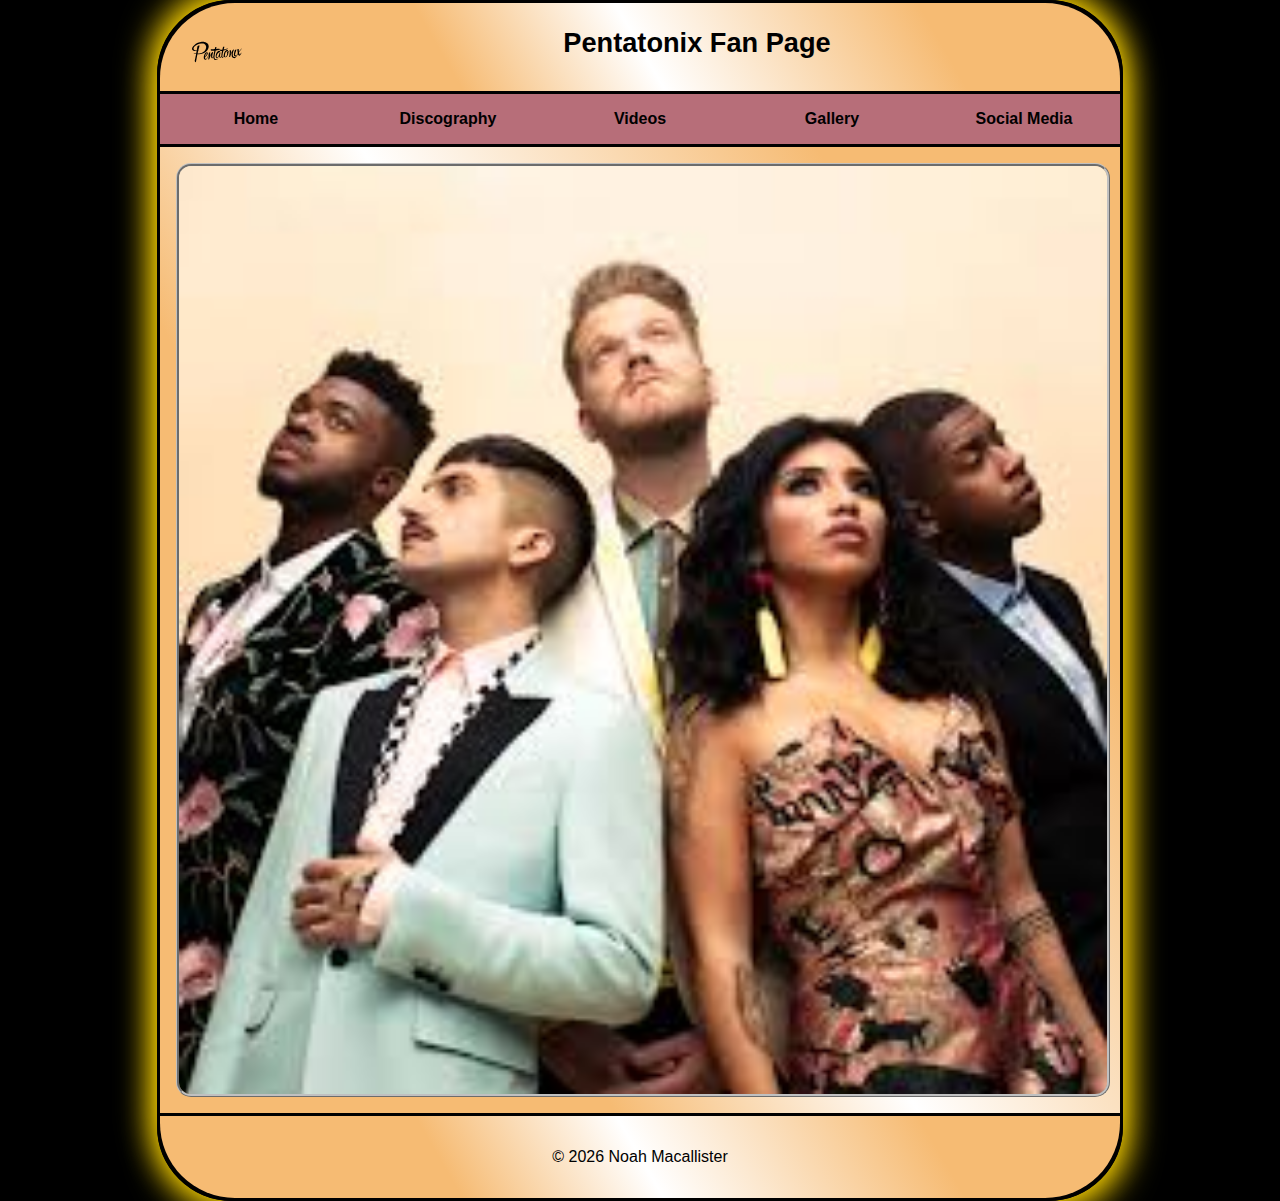
<file: index.html>
<!DOCTYPE html>
<html lang="en">
<head>
    <meta charset="UTF-8">
    <meta http-equiv="X-UA-Compatible" content="IE=edge">
    <meta name="viewport" content="width=device-width, initial-scale=1.0">
    <title>PTX Fan Page</title>
    <link rel="shortcut icon" href="videos/images/ptx-head.png">
    <link rel="stylesheet" href="styles/home.css">
    <link rel="stylesheet" href="videos/styles/slicknav.css">
    <script src="https://code.jquery.com/jquery-3.2.1.min.js"></script>
    <script src="js/jquery.slicknav.min.js"></script>
    <script type="text/javascript">
        $(document).ready(function(){
            $('#nav_bar').slicknav({prependTo:"#mobile_menu"});
        });
    </script>
</head>
<body>
    <header>
        <a href=""><img src="videos/images/ptx-logo-large.svg" width="50" height="50"></a> <!--logo image-->
        <h1>Pentatonix Fan Page</h1>
    </header>
    <nav id="mobile_menu"></nav>
    <div id = "nav_bar">
        <ul>
            <li><a href="index.html">Home</a></li>
            <li><a href="">Discography</a></li>
            <li><a href="videos/index.html">Videos</a></li>
            <li><a href="pentatonix/index.html">Gallery</a></li>
            <li><a href="">Social Media</a></li>
        </ul>
    </div>
    <main>
        <a href=""><img src="pentatonix/images/1.jpeg"></a> <!--logo image-->
    </main>
    <footer>
        <p>&copy; <script>document.write(new Date().getFullYear())</script> Noah Macallister</p>
    </footer>
</body>
</html>
</file>
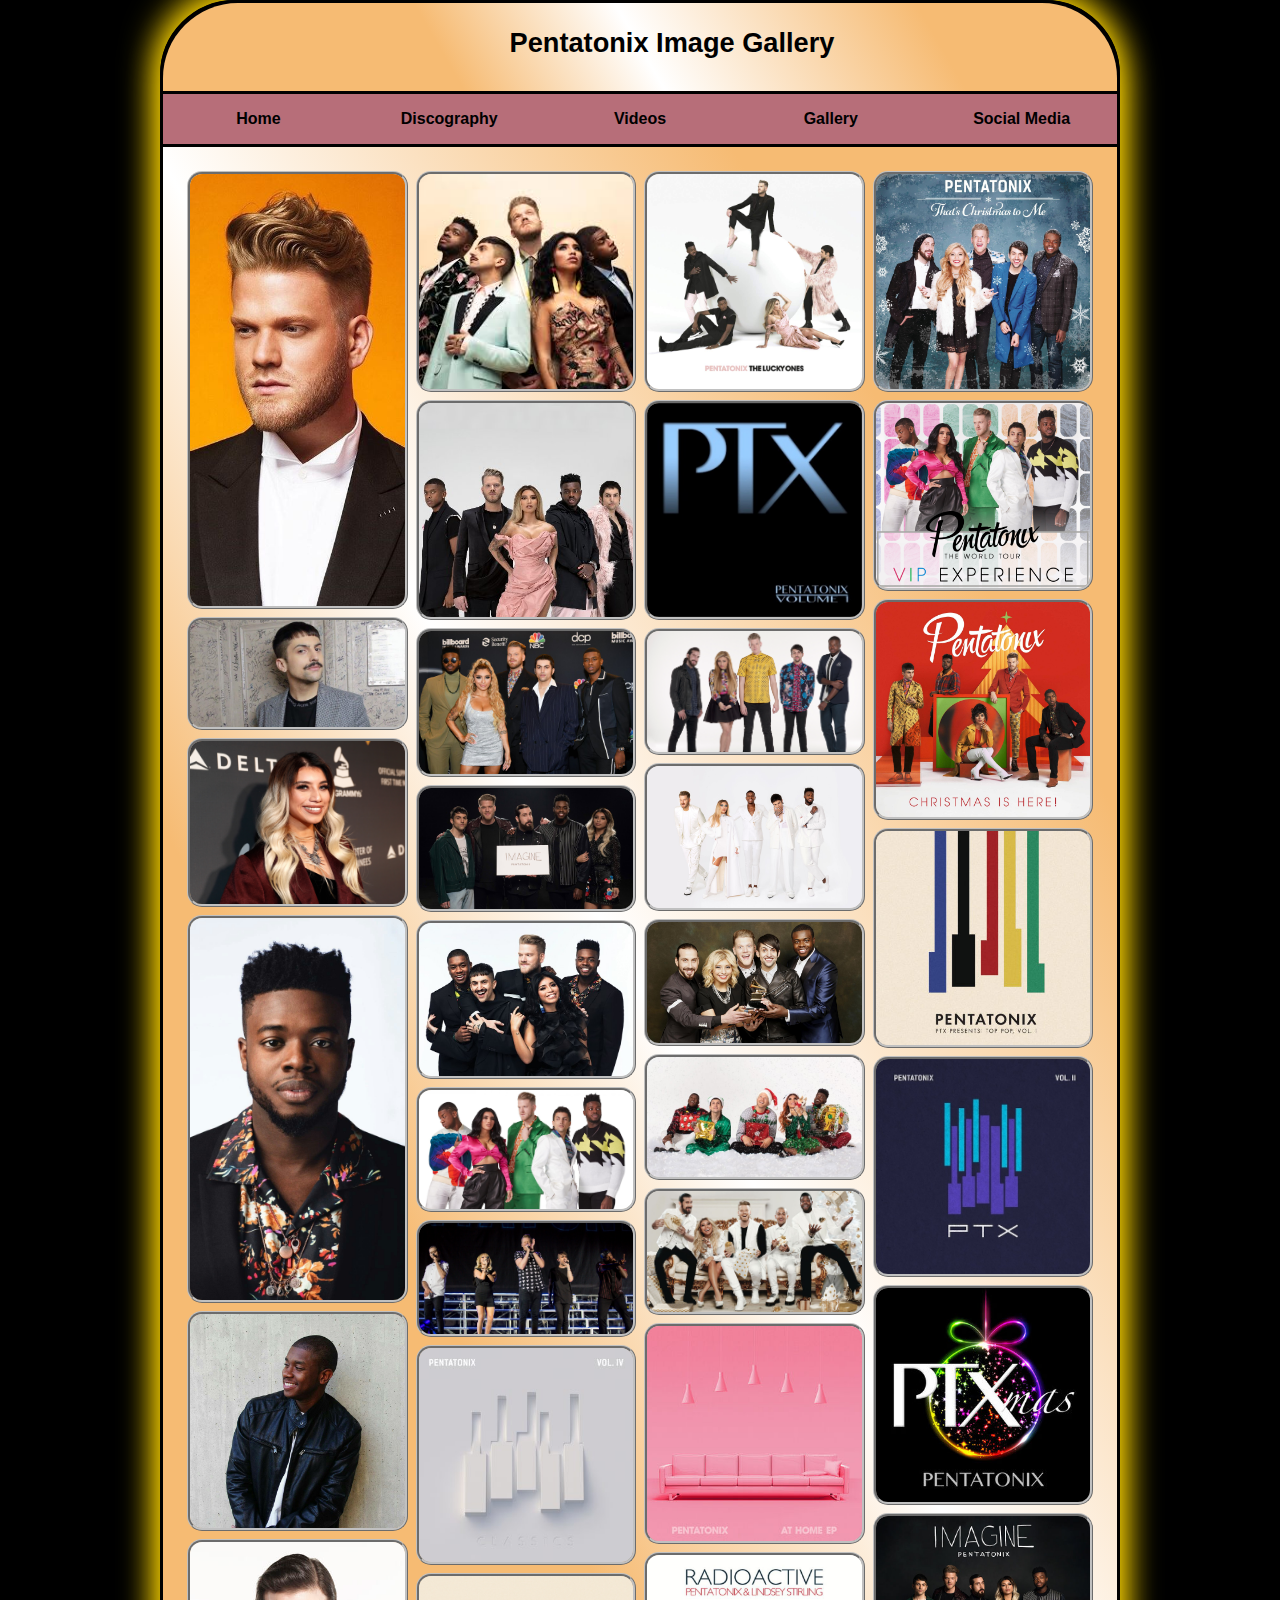
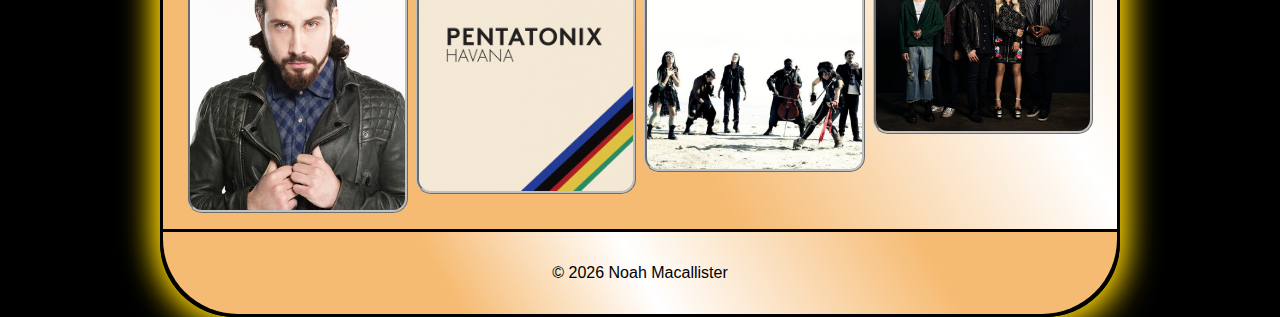
<file: pentatonix/index.html>
<!DOCTYPE html>
<html lang="en">
<head>
    <meta charset="UTF-8">
    <meta http-equiv="X-UA-Compatible" content="IE=edge">
    <meta name="viewport" content="width=device-width, initial-scale=1.0">
    <title>PTX Fan Page</title>
    <link rel="shortcut icon" href="videos/images/ptx-head.png">
    <link rel="stylesheet" href="styles/main.css">
    <link rel="stylesheet" href="../videos/styles/slicknav.css">
    <script src="https://code.jquery.com/jquery-3.2.1.min.js"></script>
    <script src="../js/jquery.slicknav.min.js"></script>
    <script type="text/javascript">
        $(document).ready(function(){
            $('#nav_bar').slicknav({prependTo:"#mobile_menu"});
        });
    </script>
</head>
<body>
    <header>
        <a href=""><img src="../videos/images/ptx-logo-large.svg" width="50" height="50"></a> <!--logo image-->
        <h1>Pentatonix Image Gallery</h1>
    </header>
    <nav id="mobile_menu"></nav>
    <div id = "nav_bar">
        <ul>
            <li><a href="../index.html">Home</a></li>
            <li><a href="">Discography</a></li>
            <li><a href="../videos/index.html">Videos</a></li>
            <li><a href="">Gallery</a></li>
            <li><a href="">Social Media</a></li>
        </ul>
    </div>
    <main>
        <!--Photo Grid-->
        <div class="row">
            <div class="column">
                <img src="images/scotthoying.jpg" style = "width: 100%">
                <img src="images/mitchgrassi.jpg" style = "width: 100%">
                <img src="images/kirstinmaldonado.jpg" style = "width: 100%">
                <img src="images/kevinolusola.jpg" style = "width: 100%">
                <img src="images/mattsallee.jpg" style = "width: 100%">
                <img src="images/avikaplan.jpg" style = "width: 100%">
            </div>
            <div class="column">
                <img src="images/1.jpeg" style = "width: 100%">
                <img src="images/2.jpg" style = "width: 100%">
                <img src="images/3.jpg" style = "width: 100%">
                <img src="images/4.jpg" style = "width: 100%">
                <img src="images/5.jpg" style = "width: 100%">
                <img src="images/6.jpg" style = "width: 100%">
                <img src="images/7.jpg" style = "width: 100%">
                <img src="images/21.jpg" style = "width: 100%">
                <img src="images/22.jpg" style = "width: 100%">
                
            </div>
            <div class="column">
                <img src="images/24.jpg" style = "width: 100%">
                <img src="images/19.jpg" style = "width: 100%">
                <img src="images/8.jpg" style = "width: 100%">
                <img src="images/9.jpg" style = "width: 100%">
                <img src="images/10.jpg" style = "width: 100%">
                <img src="images/11.jpg" style = "width: 100%">
                <img src="images/12.jpg" style = "width: 100%">
                <img src="images/20.jpg" style = "width: 100%">
                <img src="images/23.jpg" style = "width: 100%">   
            </div>
            <div class="column">
                <img src="images/13.jpg" style = "width: 100%">
                <img src="images/14.jpg" style = "width: 100%">
                <img src="images/15.jpg" style = "width: 100%">
                <img src="images/16.jpg" style = "width: 100%">
                <img src="images/17.jpg" style = "width: 100%">
                <img src="images/18.jpg" style = "width: 100%">
                <img src="images/25.jpg" style = "width: 100%">
            </div>
        </div>
    </main>
    <footer>
        <p>&copy; <script>document.write(new Date().getFullYear())</script> Noah Macallister</p>
    </footer>
</body>
</html>
</file>
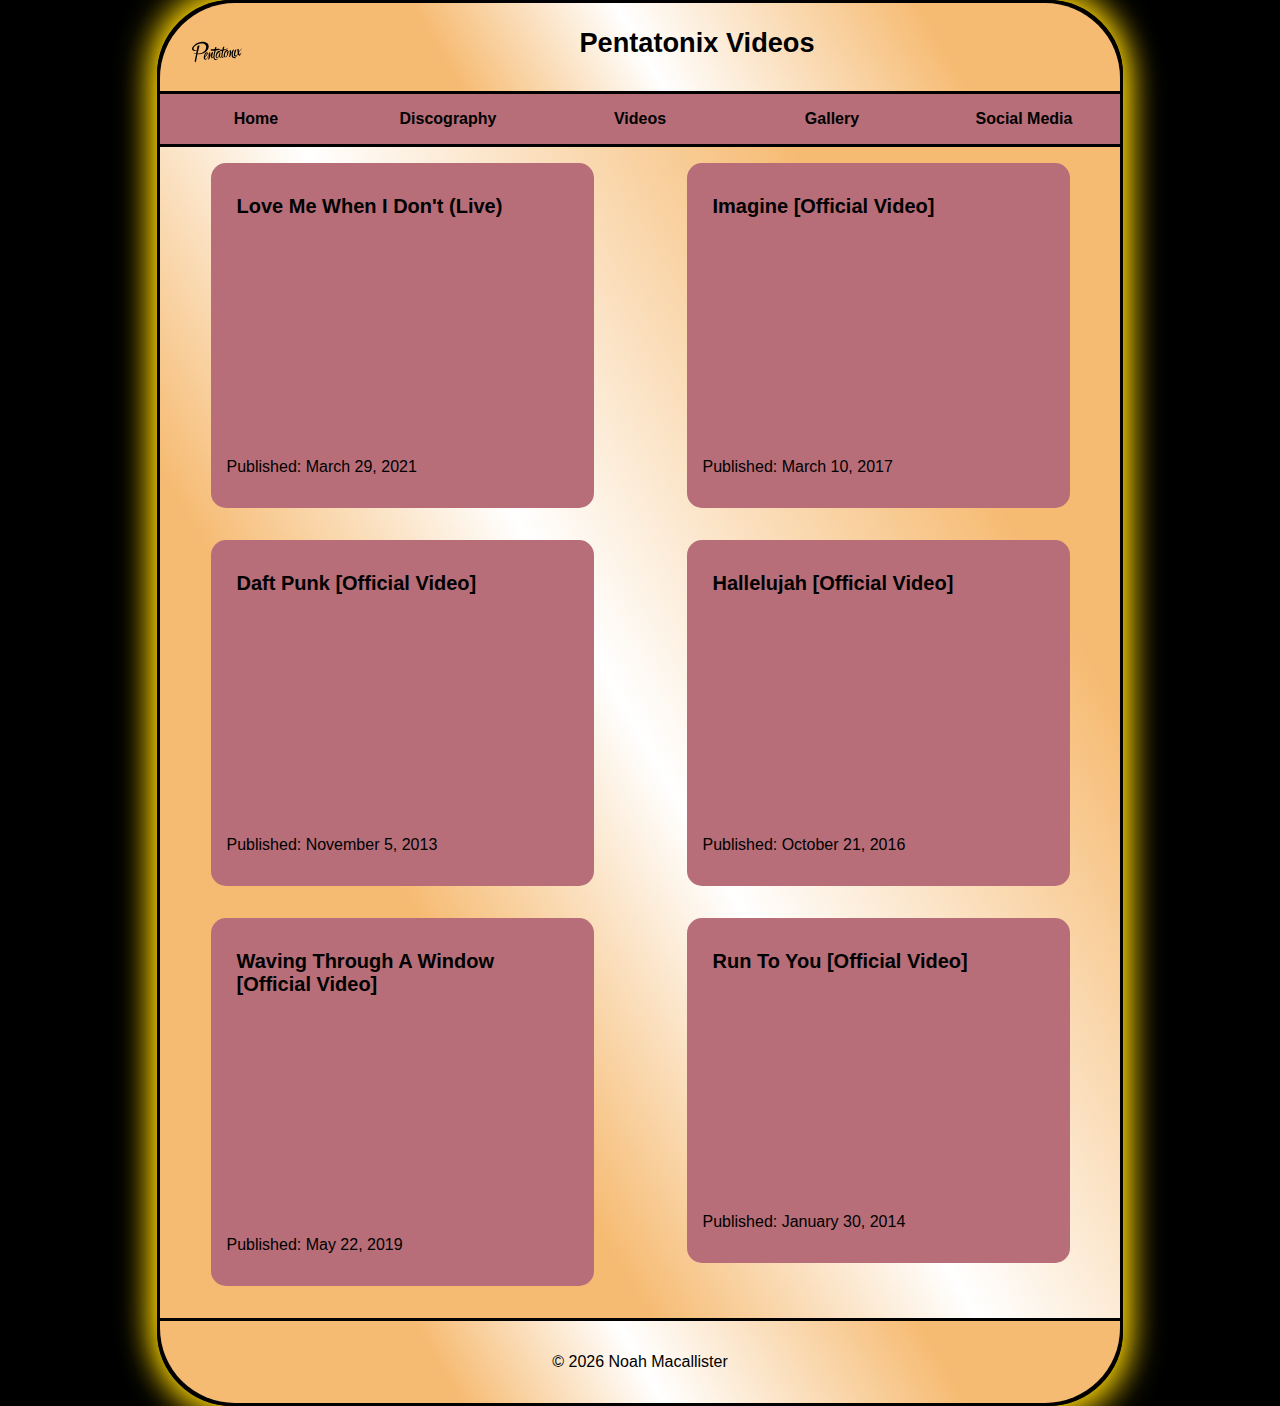
<file: videos/index.html>
<!DOCTYPE html>
<html lang="en">
<head>
    <meta charset="UTF-8">
    <meta http-equiv="X-UA-Compatible" content="IE=edge">
    <meta name="viewport" content="width=device-width, initial-scale=1.0">
    <title>PTX Fan Page</title>
    <link rel="shortcut icon" href="images/ptx-head.png">
    <link rel="stylesheet" href="styles/main.css">
    <link rel="stylesheet" href="styles/slicknav.css">
    <script src="https://code.jquery.com/jquery-3.2.1.min.js"></script>
    <script src="../js/jquery.slicknav.min.js"></script>
    <script type="text/javascript">
        $(document).ready(function(){
            $('#nav_bar').slicknav({prependTo:"#mobile_menu"});
        });
    </script>
</head>
<body>
    <header>
        <a href=""><img src="images/ptx-logo-large.svg" width="50" height="50"></a> <!--logo image-->
        <h1>Pentatonix Videos</h1>
    </header>
    <nav id="mobile_menu"></nav>
    <div id = "nav_bar">
        <ul>
            <li><a href="../index.html">Home</a></li>
            <li><a href="">Discography</a></li>
            <li><a href="">Videos</a></li>
            <li><a href="../pentatonix/index.html">Gallery</a></li>
            <li><a href="">Social Media</a></li>
        </ul>
    </div>
    <main>
        <div class="row">
            <section class="column">
                <div class="video">
                    <h3>Love Me When I Don't (Live)</h3>
                    <div class = "videowrapper">
                        <iframe src="https://www.youtube.com/embed/IbKkFnnxkEk" title="YouTube video player" frameborder="0" allow="accelerometer; autoplay; clipboard-write; encrypted-media; gyroscope; picture-in-picture" allowfullscreen></iframe>
                    </div>
                    <p>Published: March 29, 2021</p>
                </div>
                <div class="video">
                    <h3>Daft Punk [Official Video]</h3>
                    <div class = "videowrapper">
                        <iframe src="https://www.youtube.com/embed/3MteSlpxCpo" title="YouTube video player" frameborder="0" allow="accelerometer; autoplay; clipboard-write; encrypted-media; gyroscope; picture-in-picture" allowfullscreen></iframe>
                    </div>
                    <p>Published: November 5, 2013</p>
                </div>
                <div class="video">
                    <h3>Waving Through A Window [Official Video]</h3>
                    <div class = "videowrapper">
                        <iframe src="https://www.youtube.com/embed/xpqEeFk7gos" title="YouTube video player" frameborder="0" allow="accelerometer; autoplay; clipboard-write; encrypted-media; gyroscope; picture-in-picture" allowfullscreen></iframe>
                    </div>
                    <p>Published: May 22, 2019</p>
                </div>
            </section>
            <section  class="column">
                <div class="video">
                    <h3>Imagine [Official Video]</h3>
                    <div class = "videowrapper">
                        <iframe src="https://www.youtube.com/embed/NLiWFUDJ95I?list=PLU_mcNMHvxil0QCxZZB8cjWEiCZEAJRvm" title="YouTube video player" frameborder="0" allow="accelerometer; autoplay; clipboard-write; encrypted-media; gyroscope; picture-in-picture" allowfullscreen></iframe>
                    </div>
                    <p>Published: March 10, 2017</p>
                </div>
                <div class="video">
                    <h3>Hallelujah [Official Video]</h3>
                    <div class = "videowrapper">
                        <iframe src="https://www.youtube.com/embed/LRP8d7hhpoQ?list=PLU_mcNMHvxil0QCxZZB8cjWEiCZEAJRvm" title="YouTube video player" frameborder="0" allow="accelerometer; autoplay; clipboard-write; encrypted-media; gyroscope; picture-in-picture" allowfullscreen></iframe>
                    </div>
                    <p>Published: October 21, 2016</p>
                </div>
                <div class="video">
                    <h3>Run To You [Official Video]</h3>
                    <div class = "videowrapper">
                        <iframe src="https://www.youtube.com/embed/sp7PS_UN8Lo?list=PLU_mcNMHvxil0QCxZZB8cjWEiCZEAJRvm" title="YouTube video player" frameborder="0" allow="accelerometer; autoplay; clipboard-write; encrypted-media; gyroscope; picture-in-picture" allowfullscreen></iframe>
                    </div>
                    <p>Published: January 30, 2014</p>
                </div>
            </section>
        </div>
    </main>
    <footer>
        <p>&copy; <script>document.write(new Date().getFullYear())</script> Noah Macallister</p>
    </footer>
</body>
</html>
</file>
<file: pentatonix/styles/main.css>
* {
    margin: 0;
	padding: 0;
    box-sizing: border-box;
}
body{
    font-family: Arial, Helvetica, sans-serif;
    font-size: 100%;
    width: 98%;
    max-width: 960px;
    margin: 0 auto;
    border: 3px solid black;
    background-color: black;
    border-radius: 75px;
    box-shadow: 3px 10px 35px gold, -3px -10px 35px gold;
}
/*Header styles*/
header{
	border-bottom: 3px solid black;
	padding-top: 1.5em;
	padding-bottom: 2em;
	background-image: -webkit-linear-gradient(30deg, #f6bb73 0%, #f6bb73 30%, white 50%, #f6bb73 80%, #f6bb73 100%);
    border-radius: 75px 75px 0 0;
}
header img {
	float: left;
	padding-right: 2em;
	padding-left: 2em;
}
header h1{
	font-size: 170%;
	color: black;
    text-align: center;
}
/*Nav Bar styles*/
#nav_bar ul{
	list-style-type: none;
	margin: 0;
	padding: 0;
	position: relative;
}
#nav_bar ul li{
	float: left;
	width: 20%; /*160 / 800 x 100*/
}
#nav_bar ul li a{
	display: block;
	text-align: center;
	padding-top: 1em;
	padding-bottom: 1em;
	text-decoration: none;
	background-color: #b76e79;
	color: black;
	font-weight: bold;
}
#nav_bar ul li:hover{
	display: block;
    font-style: italic;
}
#nav_bar ul::after{
	content: "";
	clear:both;
	display: block;
}
#mobile_menu{
    display: none;
}
/*Main Styles*/
main{
    border-top: 3px solid black;
    border-bottom: 3px solid black;
	background-image: -webkit-linear-gradient(30deg, #f6bb73 0%, #f6bb73 30%, white 50%, #f6bb73 80%, #f6bb73 100%);
    padding: 1em;
}
.row{
    display: -ms-flexbox;
    display: flex;
    -ms-flex-wrap: wrap;
    flex-wrap: wrap;
    padding: 0 4px;
}
/*Create four equal columns that sits next to each other*/
.column{
    -ms-flex: 25%;
    flex: 25%;
    max-width: 25%;
    padding: 0 4px;
}
.column img{
    margin-top: 8px;
    vertical-align: middle;
    width: 100%;
    border-radius: 15px;
    border: 3px ridge silver;
}
/*Footer Styles*/
footer{
    text-align: center;
    color: black;
    padding: 2em;
    background-image: -webkit-linear-gradient(30deg, #f6bb73 0%, #f6bb73 30%, white 50%, #f6bb73 80%, #f6bb73 100%);
    border-radius: 0 0 75px 75px;
}
/*Responsive layout - makes a two columned layout instead of a four column layout*/
@media screen and (max-width: 800px){
    .column{
        -ms-flex: 50%;
        flex: 50%;
        max-width: 50%;
    }
}
@media only screen and (max-width: 767px){
    #nav_bar{
        display: none;
    }
    #mobile_menu{
		display: block;
	}
	.slicknav_menu{
		background-color: #b76e79 !important;
	}
}
/*Responsive layout - makes a one column layout instead of a two column, they will sit ontop of each other*/
@media screen and (max-width: 600px){
    .column{
        -ms-flex: 100%;
        flex: 100%;
        max-width: 100%;
    }
}
</file>
<file: styles/home.css>
/*reset selector*/
* {
	margin: 0;
	padding: 0;
}
/*Body styles*/
body {
	font-family: Arial, Helvetica, sans-serif;
    font-size: 100%;
	width: 98%;
	max-width: 960px;
	margin: 0 auto;
	border: 3px solid black;
    background-color: black;
    border-radius: 75px;
    box-shadow: 3px 10px 35px gold, -3px -10px 35px gold;
}
/*Header styles*/
header{
	border-bottom: 3px solid black;
	padding-top: 1.5em;
	padding-bottom: 2em;
	background-image: -webkit-linear-gradient(30deg, #f6bb73 0%, #f6bb73 30%, white 50%, #f6bb73 80%, #f6bb73 100%);
    border-radius: 75px 75px 0 0;
}
header img {
	float: left;
	padding-right: 2em;
	padding-left: 2em;
}
header h1{
	font-size: 170%;
	color: black;
    text-align: center;
}
/*Nav Bar styles*/
#nav_bar ul{
	list-style-type: none;
	margin: 0;
	padding: 0;
	position: relative;
}
#nav_bar ul li{
	float: left;
	width: 20%; /*160 / 800 x 100*/
}
#nav_bar ul li a{
	display: block;
	text-align: center;
	padding-top: 1em;
	padding-bottom: 1em;
	text-decoration: none;
	background-color: #b76e79;
	color: black;
	font-weight: bold;
}
#nav_bar ul li:hover{
	display: block;
    font-style: italic;
}
#nav_bar ul::after{
	content: "";
	clear:both;
	display: block;
}
#mobile_menu{
	display: none;
}
/*Main Styles*/
main{
    border-top: 3px solid black;
    border-bottom: 3px solid black;
	background-image: -webkit-linear-gradient(30deg, #f6bb73 0%, #f6bb73 30%, white 50%, #f6bb73 80%, #f6bb73 100%);
    padding: 1em;
}
main img{
    vertical-align: middle;
    width: 100%;
    border-radius: 15px;
    border: 3px ridge silver;
}
/*Footer Styles*/
footer{
    text-align: center;
    color: black;
    padding: 2em;
    background-image: -webkit-linear-gradient(30deg, #f6bb73 0%, #f6bb73 30%, white 50%, #f6bb73 80%, #f6bb73 100%);
    border-radius: 0 0 75px 75px;
}
@media only screen and (max-width: 767px){
    #nav_bar{
        display: none;
    }
    #mobile_menu{
		display: block;
	}
	.slicknav_menu{
		background-color: #b76e79 !important;
        display: block;
	}
}
</file>
<file: videos/styles/main.css>
/*reset selector*/
* {
	margin: 0;
	padding: 0;
}
/*Body styles*/
body {
	font-family: Arial, Helvetica, sans-serif;
    font-size: 100%;
	width: 98%;
	max-width: 960px;
	margin: 0 auto;
	border: 3px solid black;
    background-color: black;
    border-radius: 75px;
    box-shadow: 3px 10px 35px gold, -3px -10px 35px gold;
}
/*Header styles*/
header{
	border-bottom: 3px solid black;
	padding-top: 1.5em;
	padding-bottom: 2em;
	background-image: -webkit-linear-gradient(30deg, #f6bb73 0%, #f6bb73 30%, white 50%, #f6bb73 80%, #f6bb73 100%);
    border-radius: 75px 75px 0 0;
}
header img {
	float: left;
	padding-right: 2em;
	padding-left: 2em;
}
header h1{
	font-size: 170%;
	color: black;
    text-align: center;
}
/*Nav Bar styles*/
#nav_bar ul{
	list-style-type: none;
	margin: 0;
	padding: 0;
	position: relative;
}
#nav_bar ul li{
	float: left;
	width: 20%; /*160 / 800 x 100*/
}
#nav_bar ul li a{
	display: block;
	text-align: center;
	padding-top: 1em;
	padding-bottom: 1em;
	text-decoration: none;
	background-color: #b76e79;
	color: black;
	font-weight: bold;
}
#nav_bar ul li:hover{
	display: block;
    font-style: italic;
}
#nav_bar ul::after{
	content: "";
	clear:both;
	display: block;
}
#mobile_menu{
    display: none;
}
/*Main Styles*/
main{
    border-top: 3px solid black;
    border-bottom: 3px solid black;
	background-image: -webkit-linear-gradient(30deg, #f6bb73 0%, #f6bb73 30%, white 50%, #f6bb73 80%, #f6bb73 100%);
    padding-top: 1em;
}
div h3{
    margin: 0 .5em 10px;
    font-size: 125%;
}
.row{
    display: flex;
    padding: 0 4px;
}
.column{
    -ms-flex: 50%;
    flex: 50%;
    max-width: 50%;
    padding: 0 4px;
}
.video{
    width: 75%;
    margin: 0 auto 2em;
    padding: 2em 1em;
	background-color: #b76e79;
    border-radius: 15px;
}
.videowrapper {
	position: relative;
	padding-bottom: 56.25%; /* 16:9 */
	padding-top: 25px;
	height: 0;
	margin: 0 auto;
}
.videowrapper iframe {
	position: absolute;
	top: 0;
	left: 0;
	width: 100%;
	height: 100%;
}
.video p{
	padding-top: 0.5em;
}
/*Footer Styles*/
footer{
    text-align: center;
    color: black;
    padding: 2em;
    background-image: -webkit-linear-gradient(30deg, #f6bb73 0%, #f6bb73 30%, white 50%, #f6bb73 80%, #f6bb73 100%);
    border-radius: 0 0 75px 75px;
}
@media only screen and (max-width: 767px){
	.video{
		width: 100%;
	}
	.column{
		max-width: 90%;
	}
    .row{
        display: block;
      }
    #nav_bar{
        display: none;
    }
    #mobile_menu{
		display: block;
	}
	.slicknav_menu{
		background-color: #b76e79 !important;
	}
}
</file>
